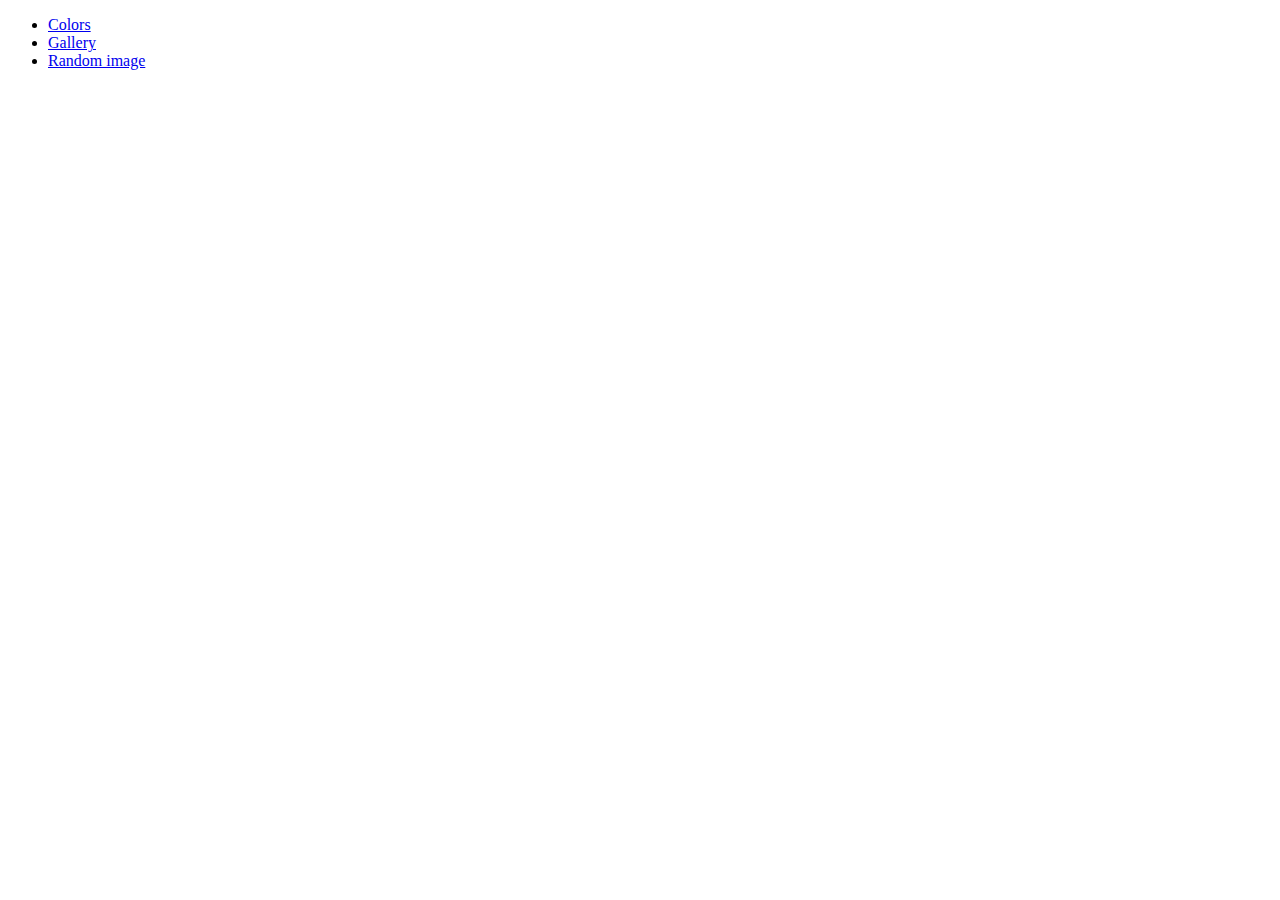
<file: index.html>
<!DOCTYPE html>
<html lang="en">
<head>
    <meta charset="UTF-8">
    <meta http-equiv="X-UA-Compatible" content="IE=edge">
    <meta name="viewport" content="width=device-width, initial-scale=1.0">
    <title>JS Sandbox</title>

</head>
<body>

    <div class="container">
        <ul>
            <li><a href="colors.html">Colors</a></li>
            <li><a href="gallery.html">Gallery</a></li>
            <li><a href="random_image.html">Random image</a></li>
        </ul>
    </div>
    
</body>
</html>
</file>
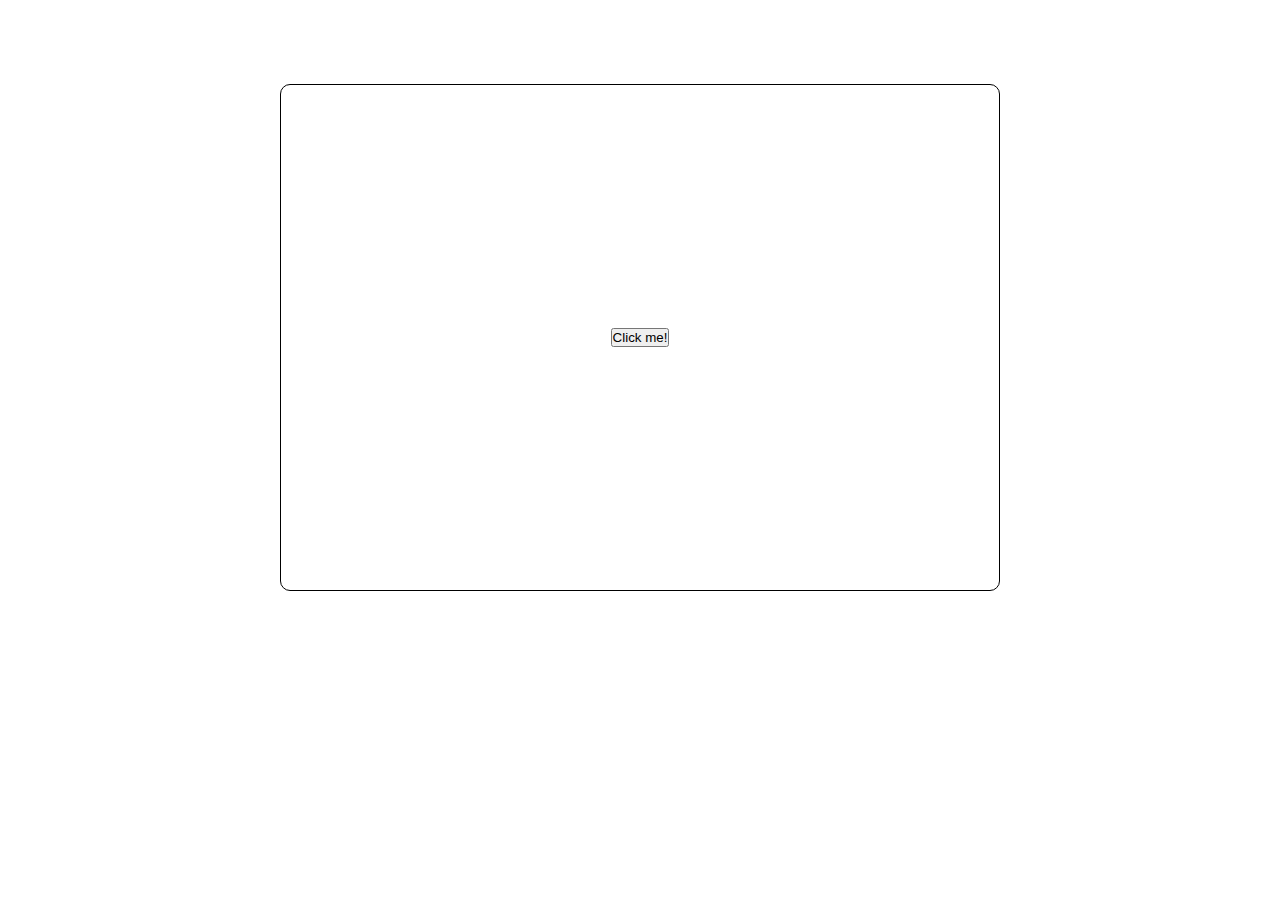
<file: colors.html>
<!DOCTYPE html>
<html lang="en">
<head>
    <meta charset="UTF-8">
    <meta http-equiv="X-UA-Compatible" content="IE=edge">
    <meta name="viewport" content="width=device-width, initial-scale=1.0">
    <title>Random Colors</title>
    <link rel="stylesheet" href="css/colors.css">
</head>
<body>
    <div class="container">
        <div class="box-container">
            <div class="box">
                <button>Click me!</button>
            </div>
        </div>
    </div>
    
    <script src="js/colors.js"></script>
</body>
</html>
</file>
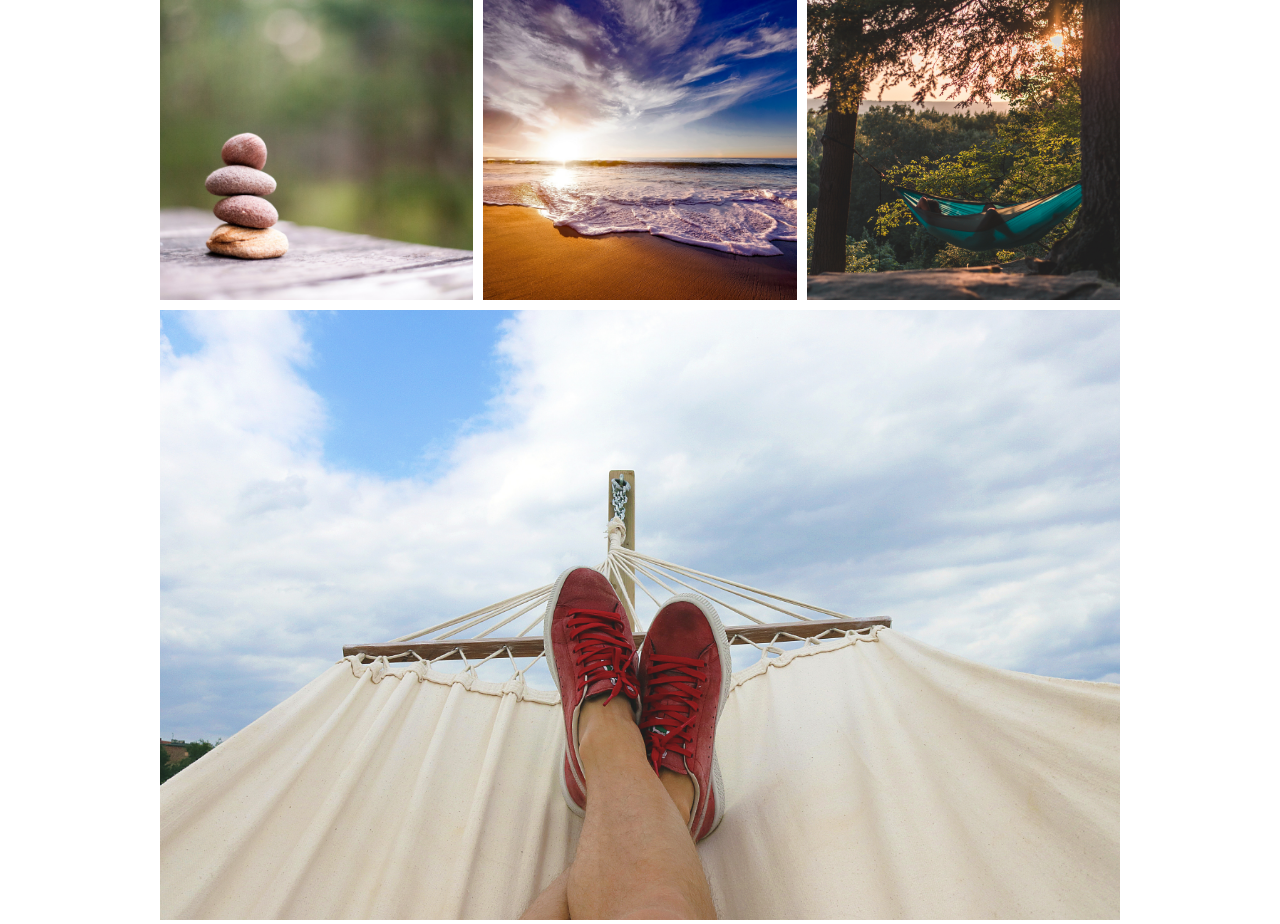
<file: gallery.html>
<!DOCTYPE html>
<html lang="en">
<head>
    <meta charset="UTF-8">
    <meta http-equiv="X-UA-Compatible" content="IE=edge">
    <meta name="viewport" content="width=device-width, initial-scale=1.0">
    <title>JS Gallery</title>
    <link rel="stylesheet" href="css/images.css">
</head>
<body>
    <div class="container">
        <div class="gallery">
            <div class="gallery-image gallery-image1">
                <img src="images/pic1.jpg" alt="">
            </div>
            
            <div class="gallery-image gallery-image2">
                <img src="images/pic2.jpg" alt="">
            </div>

            <div class="gallery-image gallery-image3">
                <img src="images/pic3.jpg" alt="">
            </div>

            <div class="gallery-image gallery-image4">
                <img src="images/pic4.jpg" alt="">
            </div>
        </div>
    </div>


    <script src="js/images.js"></script>
    
</body>
</html>
</file>
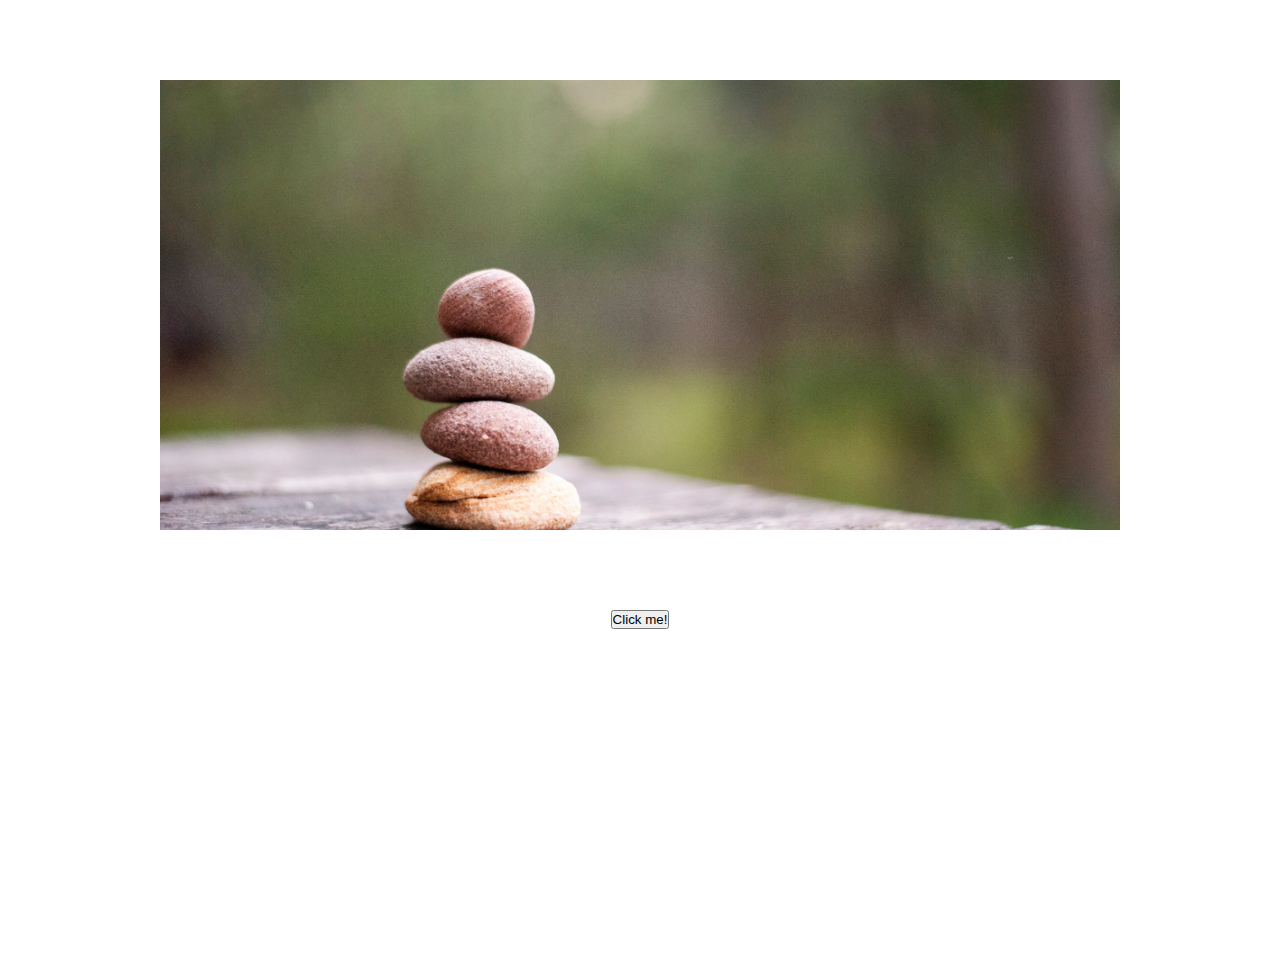
<file: random_image.html>
<!DOCTYPE html>
<html lang="en">
<head>
    <meta charset="UTF-8">
    <meta http-equiv="X-UA-Compatible" content="IE=edge">
    <meta name="viewport" content="width=device-width, initial-scale=1.0">
    <title>Random Image</title>
    <link rel="stylesheet" href="css/randomImage.css">
</head>
<body>
    <div class="container">
        <div class="image-container">
            <img src="images/pic1.jpg" alt="">
        </div>
        <button>Click me!</button>
    </div>
    

    <script src="js/randomImage.js"></script>
</body>
</html>
</file>
<file: css/colors.css>
*{
    box-sizing: border-box;
    margin: 0;
    padding: 0;
}

.box-container {
    align-items: center;
    display: flex;
    justify-content: center;

    height: 75vh;
    margin: 0 auto;
    width: 75%;
}

.box{
    align-items: center;
    display: flex;
    justify-content: center;
    
    border: 1px solid black;
    border-radius: 10px;
    height: 75%;
    margin: 0 auto;
    width: 75%;
}
</file>
<file: css/images.css>
*{
    box-sizing: border-box;
    margin: 0;
    padding: 0;
}

.gallery {
    display: grid;
    height: 95%;
    gap: 10px;
    grid-template-columns: repeat(3, 1fr);
    grid-template-rows: repeat(3, 300px);
    margin: 0 auto;
    width: 75%;

}

.gallery-image img{
    width: 100%;
    object-fit: cover;
    height: 100%;
}

.gallery-image4{
grid-column: 1/4;
grid-row: 2/4;
}
</file>
<file: css/randomImage.css>
*{
    box-sizing: border-box;
    margin: 0;
    padding: 0;
}

.container {
    height: 100vh;
    text-align: center;
}

.image-container {
    height: 50%;
    margin: 5rem auto;
    width: 75%;

}

img {
    object-fit: cover;
    height: 100%;
    width: 100%;
}
</file>
